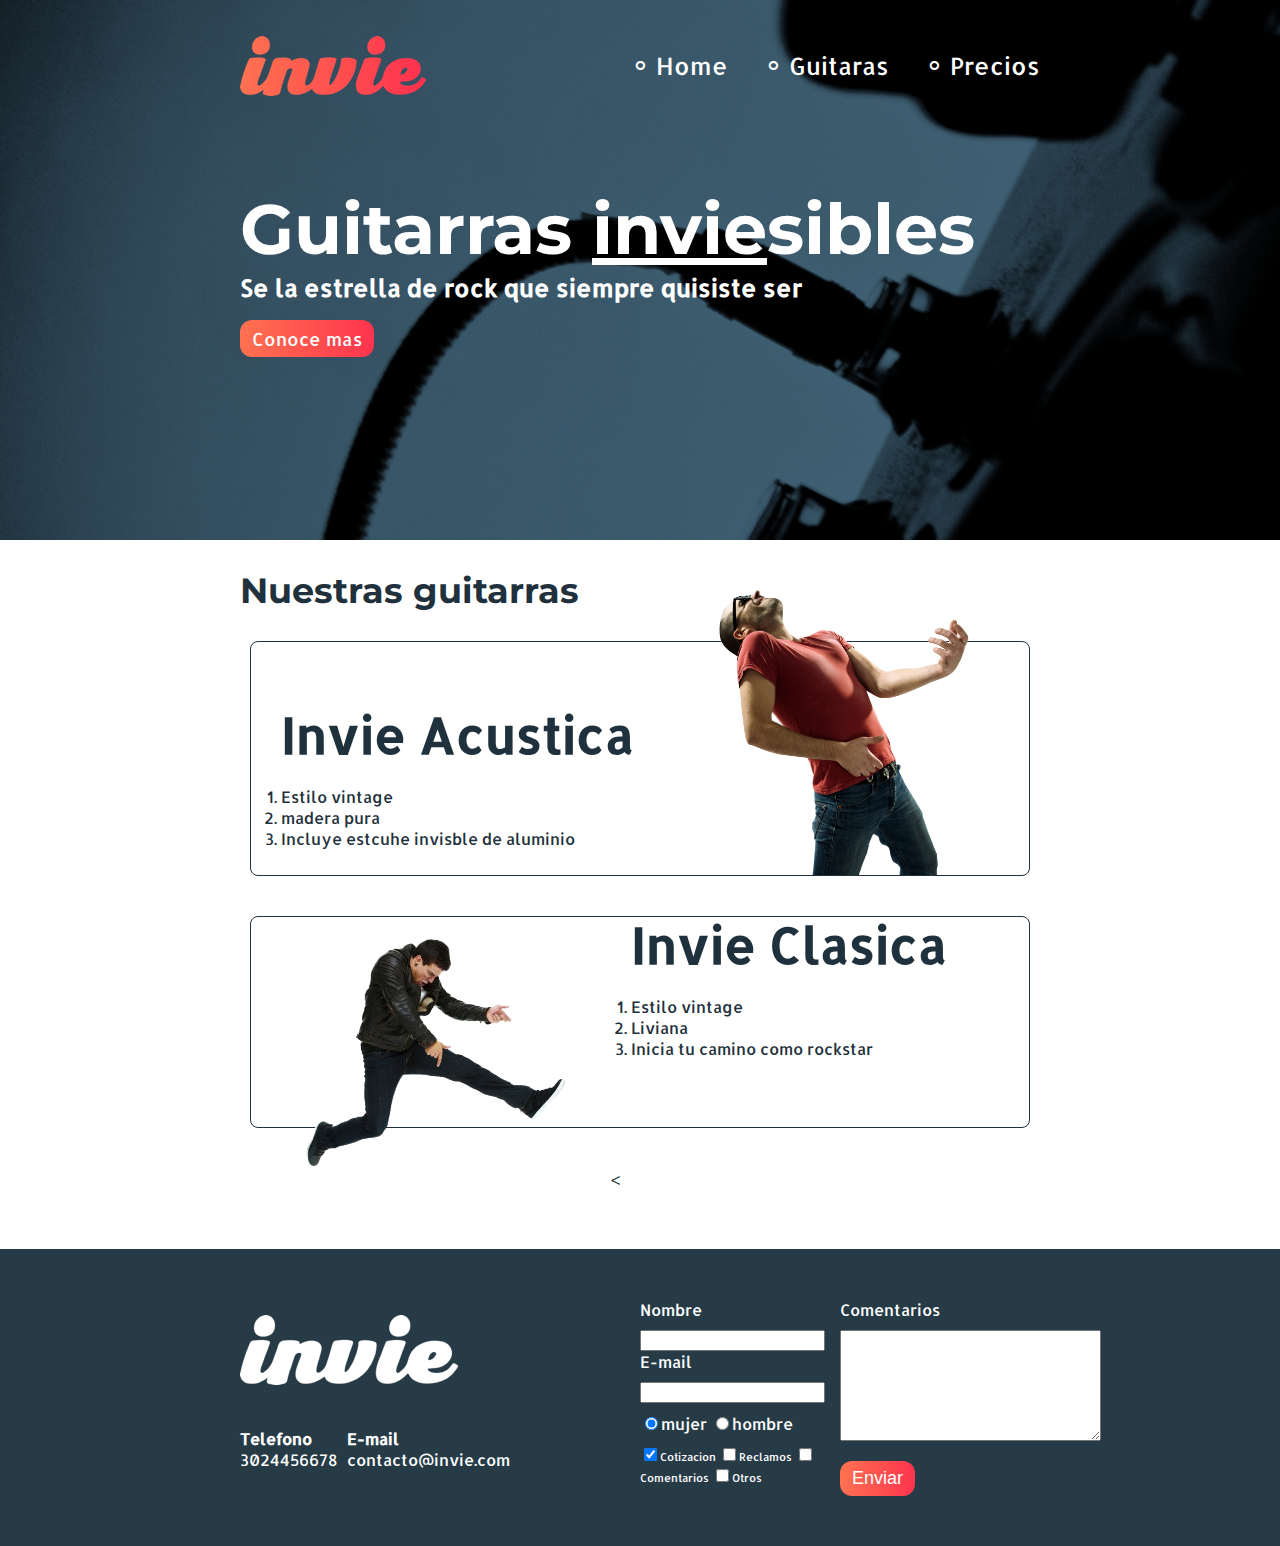
<file: index.html>
<!DOCTYPE html>
<html>
  <head>
    <title>Invie - tus mejores guitarras!!</title>
    <meta charset="utf-8"/>
    <link href="https://fonts.googleapis.com/css?family=Allerta|Montserrat:400,700" rel="stylesheet">
    <link rel="stylesheet" href="css/invie.css"/>
  </head>
  <body>
    <section id="portada" class="portada backgroud"><!-- portada -->
      <header id="header" class="header contenedor"> <!-- header -->
      <figure class="logotipo">  <!--logotipo -->
        <img src="images/invie.png" width = '186' height="60" alt= "Invie Logotipo"/>
      </figure>
      <nav class="menu"><!-- menu -->
        <ul>
          <li>
            <a href="index.html">Home</a>
          </li>
          <li>
            <a href="index.html#guitarras">Guitaras</a>
            <!-- para navegar al id de guitarras -->
          </li>
          <li>
            <a href="precios.html">Precios</a>
          </li>
        </ul>
      </nav>
    </header>
      <div class="contenedor">
        <h1 class="titulo">Guitarras <span>invie</span>sibles</h1><!-- titulo -->
        <h3 class="title-a">Se la estrella de rock que siempre quisiste ser</h3><!-- resumen -->
        <a class="button" href="#guitarras">Conoce mas</a><!-- boton -->
      </div>
    </section>
    <section id = "guitarras" class="guitarras contenedor"><!--guitarras-->
      <h2>Nuestras guitarras</h2><!-- titulo -->
      <article class="guitarra"><!-- guitarra 1 -->
        <img class="derecha" src = "images/invie-acustica.png" width="350" alt = "Guitarra Invie Acustica"/>
        <div class="contenedor-guitarra-a">
          <h3 class="title-b">Invie Acustica</h3>
          <ol>
            <li>Estilo vintage</li>
            <li>madera pura</li>
            <li>Incluye estcuhe invisble de aluminio</li>
          </ol>
        </div>
      </article>
      <article class="guitarra b"><!-- guitarra 2 -->
        <img class="izquierda" src="images/invie-classic.png" width="350" alt ="Guitarra Invie Classic"/>
        <div class="contenedor-guitarra-b">
          <h3 class="title-b">Invie Clasica</h3>
          <ol>
            <li>Estilo vintage</li>
            <li>Liviana</li>
            <li>Inicia tu camino como rockstar</li>
          </ol>
      </div>
      </article><
    </section>
    <footer class="footer">
      <div class="contenedor">
        <div class="contacto">
          <img src= "images/invie-white.png" alt="logotipo blanco"/>
          <a href="tel:+573024456678"><strong>Telefono</strong><span>3024456678</span></a>
          <a href="mailto:contacto@invie.com"><strong>E-mail</strong><span>contacto@invie.com</span></a>
          <!-- span sirve para concatenar texto -->
          <!-- la etiqueta a es siempre para enlaces -->
        </div>
        <div>
          <form class="formulario">
            <div class="col1">
              <label for="nombre">Nombre</label>
              <!-- label contiene el atributo "for="UnId"" y Define un rótulo para un elemento <input>.-->
              <!-- input es la forma mas basica de pedir datos -->
              <input type="text" required id="nombre" name="nombre"/>
              <!-- required cuando es type text pide que haya algo que enviar -->
              <!-- value="algo" deja un valor por defecto en la caja -->
              <!-- placeholder="algo" pone un texto difuminado no sombreable -->
              <!-- name indica que es lo que se envia al servidor -->
              <label for="email">E-mail</label>
              <input type="email" required id="email" name="email"/>
              <!-- required en tipo email pide que se escriba un correo(@) -->
              <!-- type="radio" define una seleccion multiple(o una o la otra) -->
              <!-- tambien se puede declarar el input detro del label -->
              <div class="sexo">
                <label for="mujer">
                  <input type="radio" checked id = "mujer" name="sexo" value="mujer"/>mujer
                </label>
                <!-- name nos permite seleccionar una o la otra -->
                <!-- value le indica al backend que estamos enviando -->
                <label for="hombre">
                  <input type="radio" id = "hombre" name="sexo" value="hombre"/>hombre
                </label>
              </div>
              <div class="intereses">
                <label for="Cotizacion">
                  <input type="checkbox" checked id = "Cotizacion" name="intereses" value="cotizacion"/>Cotizacion
                  <!-- type ="checkbox" permite hacer seleccion multiple -->
                </label>
                <label for="Reclamos">
                  <input type="checkbox" id = "Reclamos" name="intereses" value="reclamos"/>Reclamos
                  <!-- type ="checkbox" permite hacer seleccion multiple -->
                </label>
                <label for="Comentarios">
                  <input type="checkbox" id = "Comentarios" name="intereses" value="comentarios"/>Comentarios
                  <!-- type ="checkbox" permite hacer seleccion multiple -->
                </label>
                <label for="Otros">
                  <input type="checkbox" id = "Otros" name="intereses" value="otros"/>Otros
                  <!-- type ="checkbox" permite hacer seleccion multiple -->
                </label>
              </div>
            </div>
              <div class="col2">
                <label for="comentarios">Comentarios</label>
                <textarea name="comentarios" id="comentarios" rows="7" cols="30"></textarea>
                <!--Se crea una area de texto -->
                <input type="submit" value="Enviar" class="button"/>
                <!-- crea un boton de enviar -->
              </div>
          </form>
        </div>
      </div>
    </footer>
  </body>
</html>
</file>
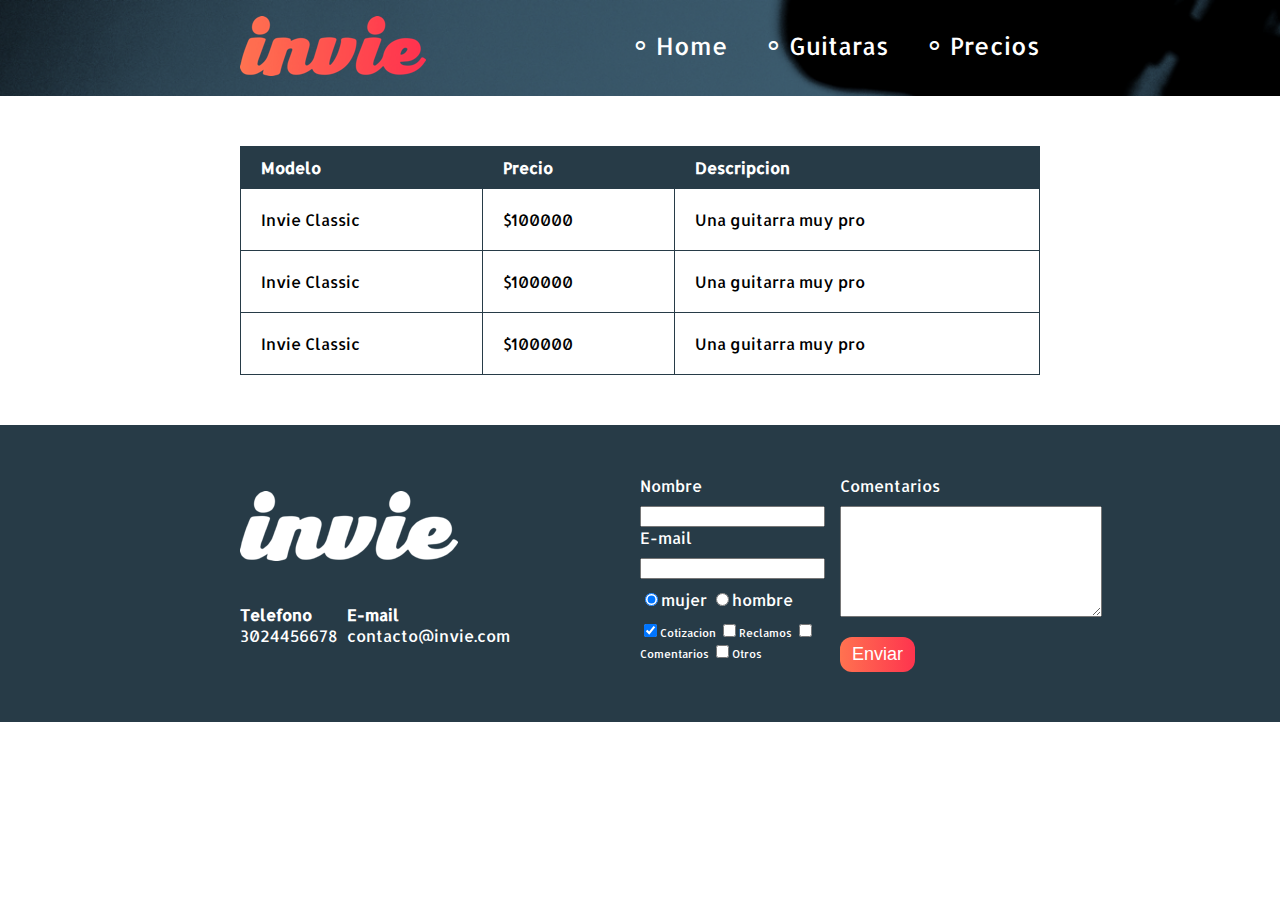
<file: precios.html>
<!DOCTYPE html>
<html>
  <head>
    <title>Precios de tus mejores guitarras!!</title>
    <meta charset="utf-8"/>
    <link href="https://fonts.googleapis.com/css?family=Allerta|Montserrat:400,700" rel="stylesheet">
    <link rel="stylesheet" href="css/invie.css"/>
  </head>
  <body>
    <header id="header" class="header backgroud"> <!-- header -->
      <div class="contenedor">
        <figure class="logotipo">  <!--logotipo -->
          <img src="images/invie.png" width = '186' height="60" alt= "Invie Logotipo"/>
        </figure>
        <nav class="menu"><!-- menu -->
        <ul>
          <li>
            <a href="index.html">Home</a>
          </li>
          <li>
            <a href="index.html#guitarras">Guitaras</a>
            <!-- para navegar al id de guitarras -->
          </li>
          <li>
            <a href="precios.html">Precios</a>
          </li>
        </ul>
      </nav>
      </div>
    </header>
    <section class="tabla">
    <div class="contenedor">
      <table>
        <!-- etiqueta table para crear tablas(se divide en head y body) -->
        <thead>
          <!-- tr = table row, th = tableHead, td = table-standart-->
          <tr>
            <th>Modelo</th>
            <th>Precio</th>
            <th>Descripcion</th>
          </tr>
        </thead>
        <tbody>
          <tr>
            <td>Invie Classic</td>
            <td>$100000</td>
            <td>Una guitarra muy pro</td>
          </tr>
          <tr>
            <td>Invie Classic</td>
            <td>$100000</td>
            <td>Una guitarra muy pro</td>
          </tr>
          <tr>
            <td>Invie Classic</td>
            <td>$100000</td>
            <td>Una guitarra muy pro</td>
          </tr>
        </tbody>
      </table>
    </div>
    </section>
    <footer class="footer">
      <div class="contenedor">
        <div class="contacto">
          <img src= "images/invie-white.png" alt="logotipo blanco"/>
          <a href="tel:+573024456678"><strong>Telefono</strong><span>3024456678</span></a>
          <a href="mailto:contacto@invie.com"><strong>E-mail</strong><span>contacto@invie.com</span></a>
          <!-- span sirve para concatenar texto -->
          <!-- la etiqueta a es siempre para enlaces -->
        </div>
        <div>
          <form class="formulario">
            <div class="col1">
              <label for="nombre">Nombre</label>
              <!-- label contiene el atributo "for="UnId"" y Define un rótulo para un elemento <input>.-->
              <!-- input es la forma mas basica de pedir datos -->
              <input type="text" required id="nombre" name="nombre"/>
              <!-- required cuando es type text pide que haya algo que enviar -->
              <!-- value="algo" deja un valor por defecto en la caja -->
              <!-- placeholder="algo" pone un texto difuminado no sombreable -->
              <!-- name indica que es lo que se envia al servidor -->
              <label for="email">E-mail</label>
              <input type="email" required id="email" name="email"/>
              <!-- required en tipo email pide que se escriba un correo(@) -->
              <!-- type="radio" define una seleccion multiple(o una o la otra) -->
              <!-- tambien se puede declarar el input detro del label -->
              <div class="sexo">
                <label for="mujer">
                  <input type="radio" checked id = "mujer" name="sexo" value="mujer"/>mujer
                </label>
                <!-- name nos permite seleccionar una o la otra -->
                <!-- value le indica al backend que estamos enviando -->
                <label for="hombre">
                  <input type="radio" id = "hombre" name="sexo" value="hombre"/>hombre
                </label>
              </div>
              <div class="intereses">
                <label for="Cotizacion">
                  <input type="checkbox" checked id = "Cotizacion" name="intereses" value="cotizacion"/>Cotizacion
                  <!-- type ="checkbox" permite hacer seleccion multiple -->
                </label>
                <label for="Reclamos">
                  <input type="checkbox" id = "Reclamos" name="intereses" value="reclamos"/>Reclamos
                  <!-- type ="checkbox" permite hacer seleccion multiple -->
                </label>
                <label for="Comentarios">
                  <input type="checkbox" id = "Comentarios" name="intereses" value="comentarios"/>Comentarios
                  <!-- type ="checkbox" permite hacer seleccion multiple -->
                </label>
                <label for="Otros">
                  <input type="checkbox" id = "Otros" name="intereses" value="otros"/>Otros
                  <!-- type ="checkbox" permite hacer seleccion multiple -->
                </label>
              </div>
            </div>
              <div class="col2">
                <label for="comentarios">Comentarios</label>
                <textarea name="comentarios" id="comentarios" rows="7" cols="30"></textarea>
                <!--Se crea una area de texto -->
                <input type="submit" value="Enviar" class="button"/>
                <!-- crea un boton de enviar -->
              </div>
          </form>
        </div>
      </div>
    </footer>
  </body>
</html>
</file>
<file: css/invie.css>
/* font-family: 'Montserrat', sans-serif; */

/* *{
  width: tamanio
  height: tamanio
  padding: 10px;
  padding: 10px;
  padding-top: 10px;
  padding-left: 15px;
  padding-right: 13px;
  padding-bottom: 5px;
  margin: 10px;
  border:2px solid red;

} */

body{
  font-family: 'Allerta', sans-serif;
  margin: 0;
}

table{
  width: 100%;
}

th{
  background:#273b47;
  color: white;
  padding: 10px 20px;
  text-align: left;
}

td{
  padding: 20px;
}

table, td, th{
  border: 1px solid #273b47;
  border-collapse: collapse;
  /* border-collapse: collapse hace que si hay dos bordes contiguos estos se unan */
}

input, textarea{
  outline: 0;
  /* outline 0 quita el subrallado azul sobre el borde */
}

input:focus, textarea:focus{
  background: lightgray;
}
/* los dos puntos tambien sirven para agregar propiedades */
/* en este caso decimos que cuando se hace click sobre un elemento(se hace focus) cambie
el backgroud */
/* focus tambien cuenta como un pseudo-elemeto */
.contenedor{
  width: 800px;
  margin: auto;
  position: relative;
}

.backgroud {
  background-image: url('../images/background.png');
  background-size: cover;
}

.button{
  border-radius: 12px;
  border: none;
  /* background: #fd324e; */
  color: white;
  padding: 7px 12px;
  cursor: pointer;
  /* cursor para que cambie la forma del maus al pasar por el boton */
  font-size: 18px;
  background: linear-gradient(to left, #fe344e, #ff7250);
  text-decoration: none;
  /* pagina para conseguir mas degradados http://www.colorzilla.com/gradient-editor/ */
}
.titulo {
  font-size: 70px;
  font-family: 'Montserrat', sans-serif;
  margin-bottom: 0px;
  margin-top: 70px;

}

.titulo span{
  text-decoration: underline;
}

.title-a{
  font-size: 24px;
  margin-top:0;
}

.title-b{
  font-size: 50px;
  margin-bottom: 20px
}

.guitarras{
 color:#1F313C;
 margin-bottom: 60px;
}

.guitarras h2{
  font-family: 'Montserrat', sans-serif;

  font-size: 35px;
}

.portada{
  color: white;
  padding: 20px;
  height: 500px;
}
.portada button{
  margin-bottom: 70px;
}
.menu{
  font-size: 24px;
  display:inline-block;
  position: absolute;
  right: 0;
}

.menu li{
  display:inline-block;
  margin-left: 30px;
}

.menu li:before{
  content: '∘';
  font-size: 30px;
  color: white;
}
/* los dos puntos sirven para agregar pseudo-elementos(caracteres raros) */
/* https://dev.w3.org/html5/html-author/charref pagina de los caracteres*/

.menu a {
  color:white;
  text-decoration: none;
}

.logotipo{
  display: inline-block;
  margin-left: 0;
}

.guitarra{
  margin: 10px 10px 40px 10px;
  padding: 10px;
  /* overflow: hidden; */
  border: 1px solid #1F313C;
  border-radius: 8px;
}
.guitarra ol{
  padding: 0px;
}
.guitarra.b{
  height: 190px;
}
.derecha{
  float:right;
  position: relative;
  top: -127px;
}
.izquierda{
  float: left;
  position: relative;
}

.contenedor-guitarra-b{
  margin-left: 370px;
  position: relative;
  bottom: 90px;
}
.contenedor-guitarra-a{
  padding-left:20px ;
}

.header{
  position: relative;
}
.footer{
  background: #273b47;
  padding: 50px 10px;
}

.contacto{
  display: flex;
  width: 300px;
  flex-wrap: wrap;
  align-items: center;
}

.contacto img{
  display: block;
}

.contacto strong{
  display: block;
}

.contacto a{
  color:white;
  text-decoration: none;
  margin: 10px 10px 10px 0;
}

.footer .contenedor{
  display: flex;
  justify-content: space-between;
}

.formulario{
  display: flex;
  width: 400px;
  color: white;
}
.col1 , .col2{
  display: flex;
  flex-direction: column;
}
/* para agregar propiedades a 2 clases utilizar la coma */

.col1{
  margin-right: 15px;
}
.col2{
  align-items: flex-start;
}

.col2 .button{
  margin-top: 20px;
}

.intereses label{
  font-size: 11px;
}

.formulario label, .sexo, .intereses{
  margin-bottom: 10px;
}

.sexo{
  margin-top: 10px;
}

.tabla{
  margin: 50px 0 ;
}
</file>
